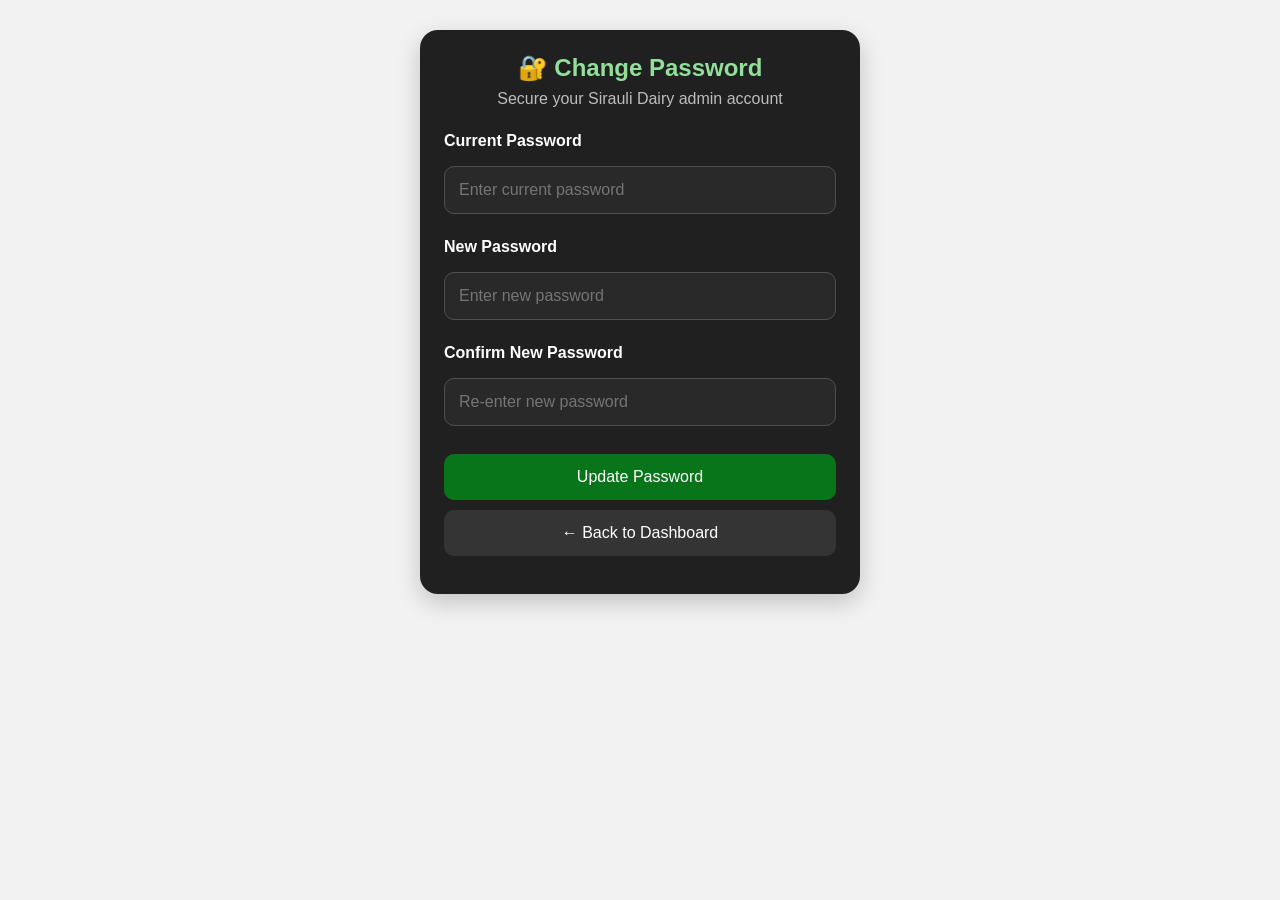
<file: change-password.html>
<!DOCTYPE html>
<html lang="en">
<head>
  <meta charset="UTF-8">
  <meta name="viewport" content="width=device-width, initial-scale=1.0">
  <title>Change Password - Sirauli Dairy</title>
  <link rel="stylesheet" href="./style.css">
  <style>
    .password-card {
      max-width: 440px;
      margin: 30px auto;
      padding: 24px;
      border-radius: 18px;
      background: #202020;
      color: #fff;
      box-shadow: 0 8px 24px rgba(0,0,0,.2);
    }
    .password-card h2 {
      text-align: center;
      color: #91df9b;
      margin-bottom: 8px;
    }
    .password-card .subtitle {
      text-align: center;
      color: #bdbdbd;
      margin-bottom: 24px;
    }
    .password-card label {
      display: block;
      margin: 16px 0 8px;
      font-weight: 600;
    }
    .password-card input {
      box-sizing: border-box;
      width: 100%;
      padding: 14px;
      border: 1px solid #505050;
      border-radius: 10px;
      background: #292929;
      color: #fff;
      font-size: 16px;
    }
    .password-card button {
      width: 100%;
      padding: 14px;
      margin-top: 20px;
      border: 0;
      border-radius: 10px;
      background: #08751b;
      color: #fff;
      font-size: 16px;
      cursor: pointer;
    }
    .password-card .back-button {
      background: #343434;
      margin-top: 10px;
    }
    #message {
      text-align: center;
      margin-top: 14px;
    }
  </style>
</head>
<body>
  <div class="container password-card">
    <h2>🔐 Change Password</h2>
    <p class="subtitle">Secure your Sirauli Dairy admin account</p>

    <label for="oldPassword">Current Password</label>
    <input type="password" id="oldPassword"
           placeholder="Enter current password" autocomplete="current-password">

    <label for="newPassword">New Password</label>
    <input type="password" id="newPassword"
           placeholder="Enter new password" autocomplete="new-password">

    <label for="confirmPassword">Confirm New Password</label>
    <input type="password" id="confirmPassword"
           placeholder="Re-enter new password" autocomplete="new-password">

    <button type="button" onclick="alert('Password update will be connected next.')">
      Update Password
    </button>
    <button type="button" class="back-button"
            onclick="location.href='dashboard.html'">
      ← Back to Dashboard
    </button>
    <p id="message"></p>
  </div>
</body>
</html>
</file>
<file: style.css>
*{
    margin:0;
    padding:0;
    box-sizing:border-box;
    font-family:Arial,sans-serif;
}

body{
    background:#f2f2f2;
}

.container{
    width:95%;
    max-width:500px;
    margin:20px auto;
    background:#fff;
    padding:20px;
    border-radius:10px;
    box-shadow:0 2px 10px rgba(0,0,0,0.2);
}

h1,h2,h3{
    text-align:center;
    color:#2e7d32;
    margin-bottom:15px;
}

input,
select{
    width:100%;
    padding:12px;
    margin:8px 0;
    border:1px solid #ccc;
    border-radius:8px;
    font-size:16px;
}

button{
    width:100%;
    padding:12px;
    margin-top:10px;
    background:#2e7d32;
    color:white;
    border:none;
    border-radius:8px;
    font-size:16px;
    cursor:pointer;
}

button:hover{
    background:#1b5e20;
}

table{
    width:100%;
    border-collapse:collapse;
    margin-top:15px;
}

table th,
table td{
    border:1px solid #ccc;
    padding:8px;
    text-align:center;
}

table th{
    background:#2e7d32;
    color:white;
}

.result{
    background:#e8f5e9;
    padding:15px;
    margin-top:15px;
    border-radius:8px;
    font-size:18px;
}

/* Mobile screen fix */
html,
body {
    width: 100%;
    max-width: 100%;
    overflow-x: hidden;
}

img,
input,
select,
textarea,
button {
    max-width: 100%;
}

.container {
    width: 95%;
    max-width: 500px;
    min-width: 0;
}

table {
    max-width: 100%;
}

@media (max-width: 768px) {
    table {
        display: block;
        width: 100%;
        overflow-x: auto;
    }
}
</file>
